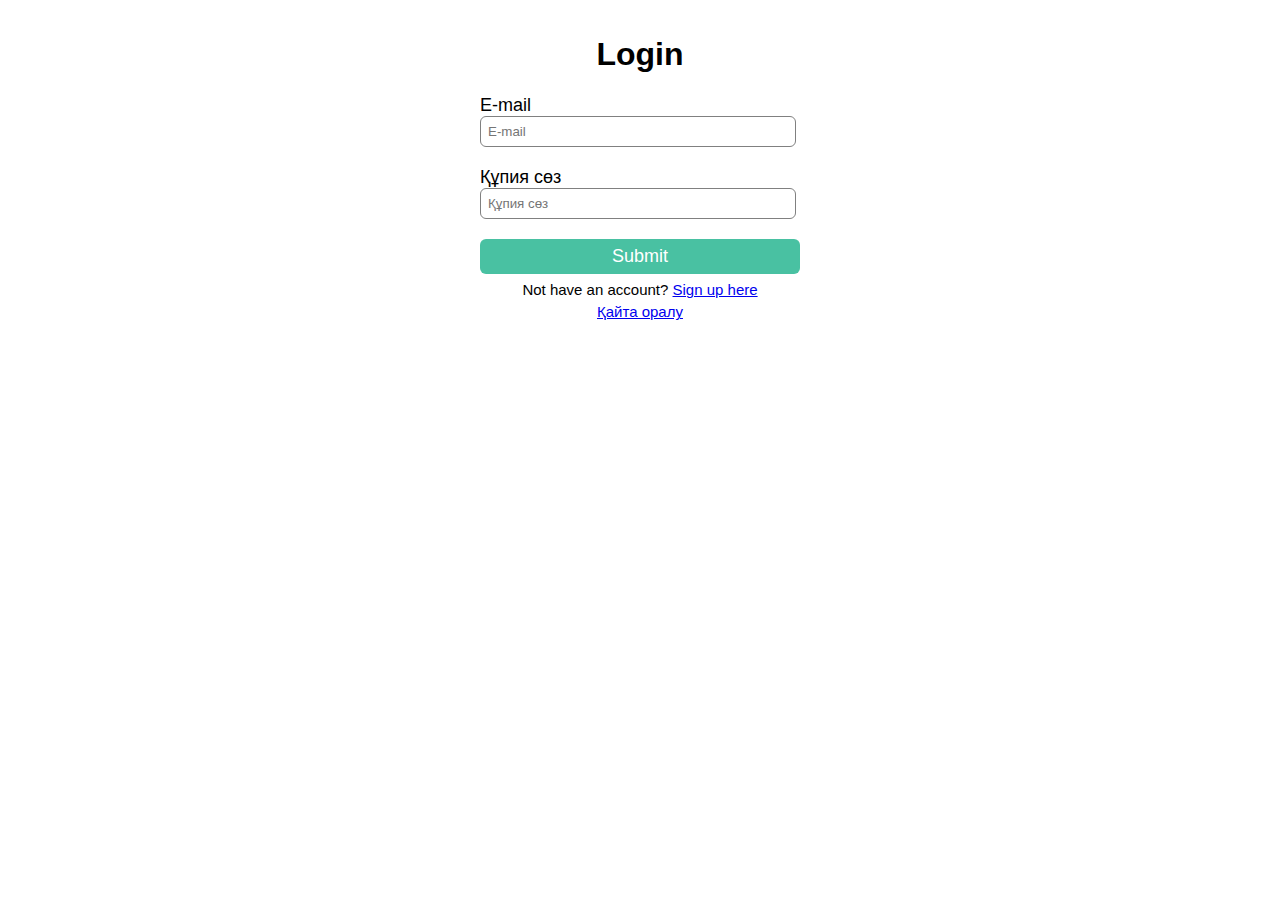
<file: login.html>
<!DOCTYPE html>
 <html>
 <head>
 	<meta charset="utf-8">
 	<meta name="viewport" content="width=device-width, initial-scale=1">
 	<link rel="stylesheet" href="style.css">
 	<title>Login</title>
 </head>
 <body>
    <div class="login-box">
     	<h1>Login</h1>
     	<form>
     		<label>E-mail</label>
			<input type="email" placeholder="E-mail">
			<label>Құпия сөз</label>
			<input type="password" placeholder="Құпия сөз">
			<input type="button" value="Submit">
		</form>
    </div>
    <p class="para-3">Not have an account? <a href="sign-up.html">Sign up here</a></p>
    <p class="para-3"><a href="Index.html">Қайта оралу</a></p>

 </body>
 </html>
</file>
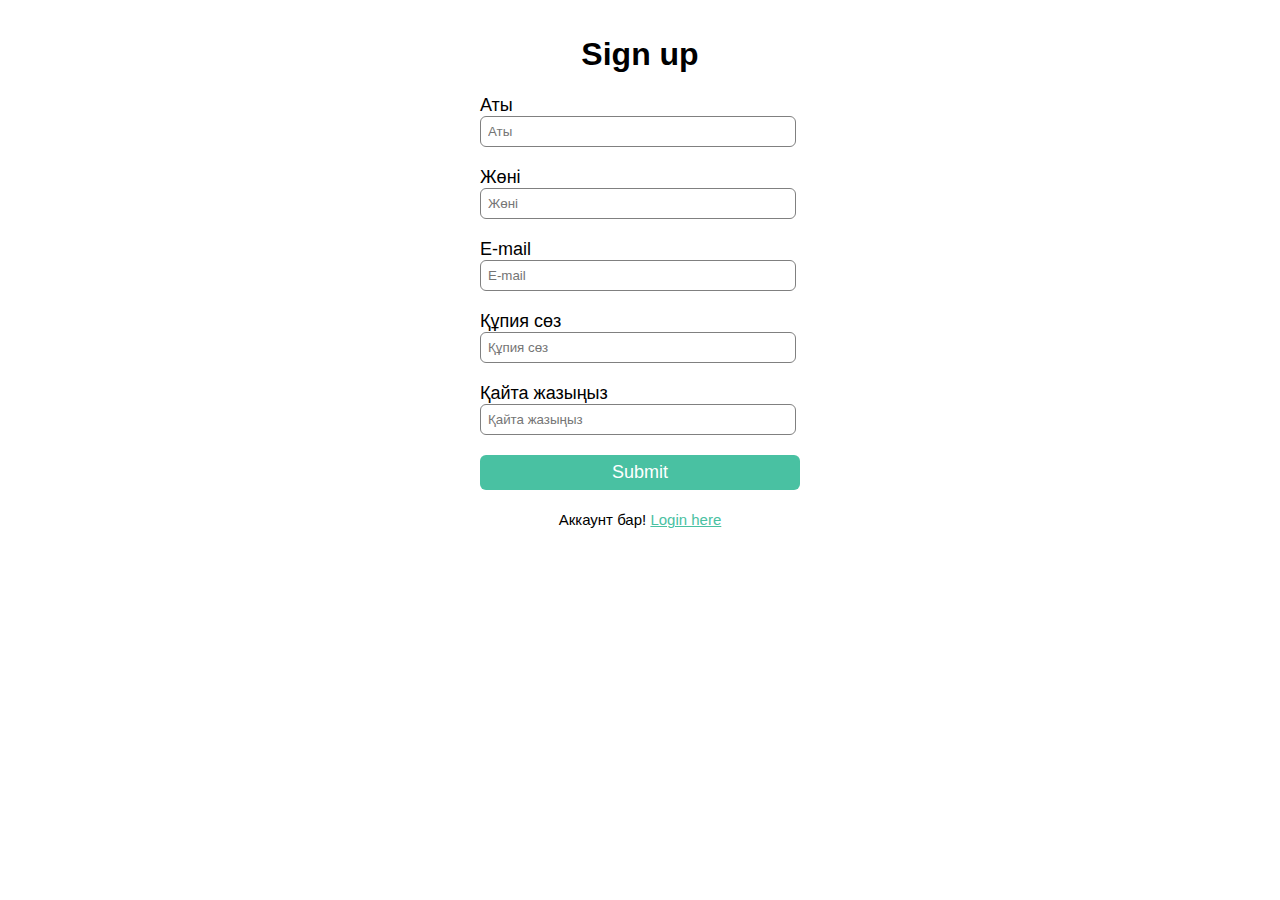
<file: sign-up.html>
<!DOCTYPE html>
<html>
<head>
	<meta charset="utf-8">
	<meta name="viewport" content="width=device-width, initial-scale=1">
	<link rel="stylesheet" href="style.css">
</head>
<body>
	<div class="signup-box">
		<h1>Sign up</h1>
		<form>
			<label>Аты</label>
			<input type="text" placeholder="Аты">
			<label>Жөні</label>
			<input type="text" placeholder="Жөні">
			<label>E-mail</label>
			<input type="email" placeholder="E-mail">
			<label>Құпия сөз</label>
			<input type="password" placeholder="Құпия сөз">
			<label>Қайта жазыңыз</label>
			<input type="password" placeholder="Қайта жазыңыз">
			<input type="button" value="Submit">
		</form>
	</div>
	<p class="para-2">Аккаунт бар! <a href="login.html">Login here</a></p>

</body>
</html>
</file>
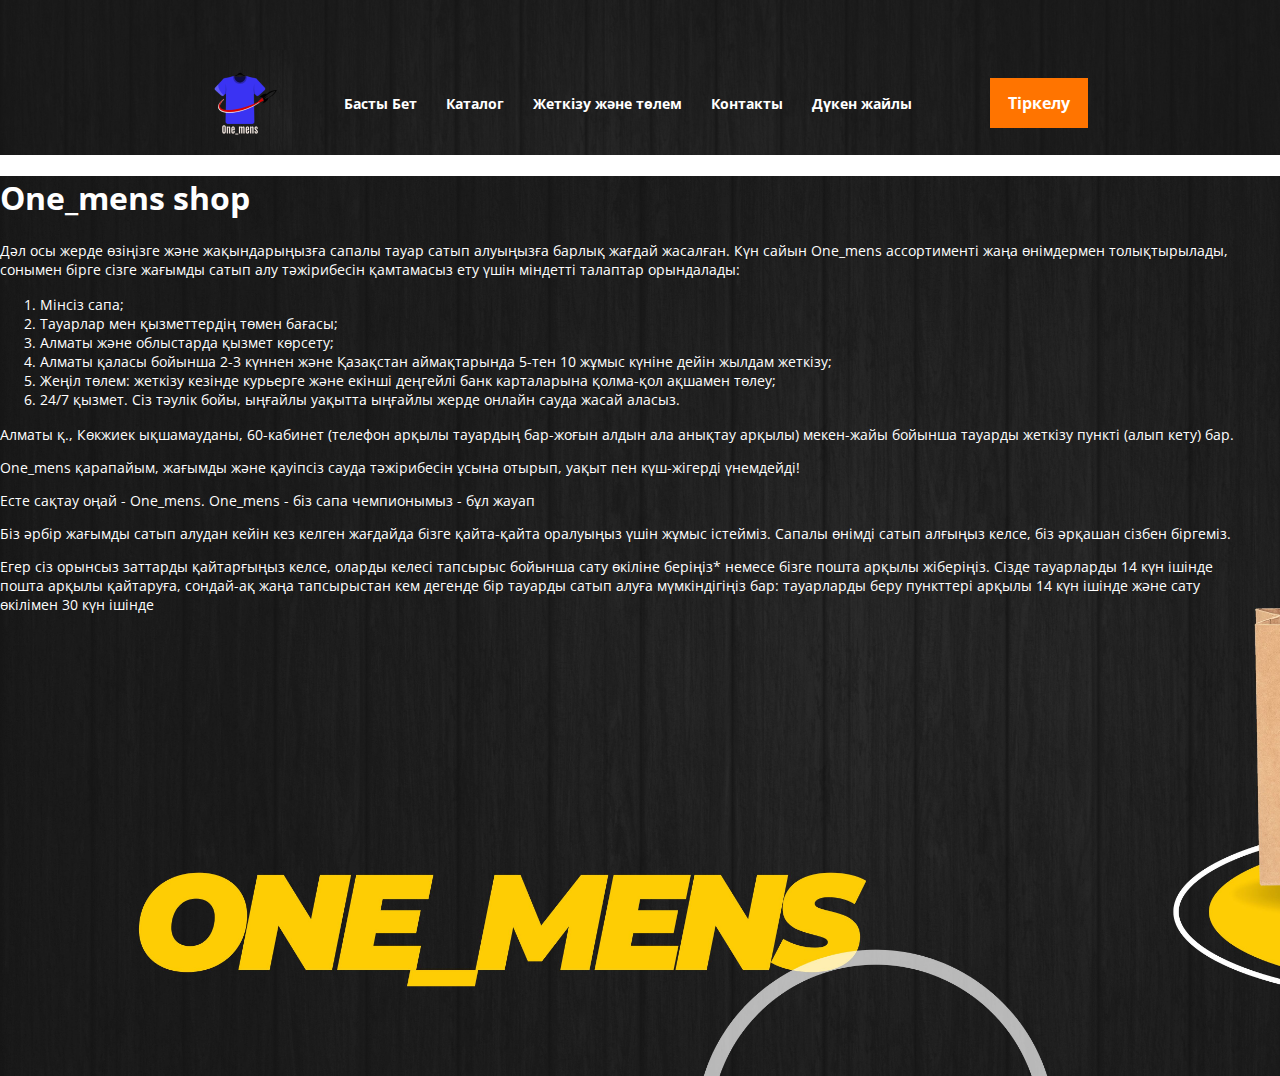
<file: Дүкен жайлы.html>
<!DOCTYPE html>
<html>
<head>
	<meta charset="utf-8">
	<meta name="viewport" content="width=device-width, initial-scale=1">
	<link rel="stylesheet" href="style1.css">
	<link rel="preconnect" href="https://fonts.googleapis.com">
    <link rel="preconnect" href="https://fonts.gstatic.com" crossorigin>
    <link href="https://fonts.googleapis.com/css2?family=Open+Sans:ital,wght@0,300..800;1,300..800&family=Tinos:ital,wght@0,400;0,700;1,400;1,700&display=swap" rel="stylesheet">
	<title>Дүкен</title>
</head>
<body>
    <header>
        <div class="header">
	       <div class="container">
		       <div class="header-line">
		       	<div class="header-logo">
		       		<img src="img/logotip.png" alt="">
		       	</div>

			<div class="nav">
				<a class="nav-item" href="Index.html">Басты Бет</a>
				<a class="nav-item" href="Каталог.html">Каталог</a>
				<a class="nav-item" href="Жеткізу.html">Жеткізу және төлем</a>
				<a class="nav-item" href="Контакты.html">Контакты</a>
				<a class="nav-item" href="Дүкен жайлы.html">Дүкен жайлы</a>
			</div>

			<div class="btn">
				<a class="button" href="login.html">Тіркелу</a>
	</header>
	<div class="body">
<h1>One_mens shop</h1>
  <p>Дәл осы жерде өзіңізге және жақындарыңызға сапалы тауар сатып алуыңызға барлық жағдай жасалған. Күн сайын One_mens ассортименті жаңа өнімдермен толықтырылады, сонымен бірге сізге жағымды сатып алу тәжірибесін қамтамасыз ету үшін міндетті талаптар орындалады:</p>
  <ol>
    <li>Мінсіз сапа;</li>
    <li>Тауарлар мен қызметтердің төмен бағасы;</li>
    <li>Алматы және облыстарда қызмет көрсету;</li>
    <li>Алматы қаласы бойынша 2-3 күннен және Қазақстан аймақтарында 5-тен 10 жұмыс күніне дейін жылдам жеткізу;</li>
    <li>Жеңіл төлем: жеткізу кезінде курьерге және екінші деңгейлі банк карталарына қолма-қол ақшамен төлеу;</li>
    <li>24/7 қызмет. Сіз тәулік бойы, ыңғайлы уақытта ыңғайлы жерде онлайн сауда жасай аласыз.</li>
  </ol>
  <p>Алматы қ., Көкжиек ықшамауданы, 60-кабинет (телефон арқылы тауардың бар-жоғын алдын ала анықтау арқылы) мекен-жайы бойынша тауарды жеткізу пункті (алып кету) бар.</p>
  <p>One_mens қарапайым, жағымды және қауіпсіз сауда тәжірибесін ұсына отырып, уақыт пен күш-жігерді үнемдейді!</p>
  <p>Есте сақтау оңай - One_mens. One_mens - біз сапа чемпионымыз - бұл жауап</p>
  <p>Біз әрбір жағымды сатып алудан кейін кез келген жағдайда бізге қайта-қайта оралуыңыз үшін жұмыс істейміз. Сапалы өнімді сатып алғыңыз келсе, біз әрқашан сізбен біргеміз.</p>
  <p>Егер сіз орынсыз заттарды қайтарғыңыз келсе, оларды келесі тапсырыс бойынша сату өкіліне беріңіз* немесе бізге пошта арқылы жіберіңіз. Сізде тауарларды 14 күн ішінде пошта арқылы қайтаруға, сондай-ақ жаңа тапсырыстан кем дегенде бір тауарды сатып алуға мүмкіндігіңіз бар: тауарларды беру пункттері арқылы 14 күн ішінде және сату өкілімен 30 күн ішінде</p>
</body>
</html>
</file>
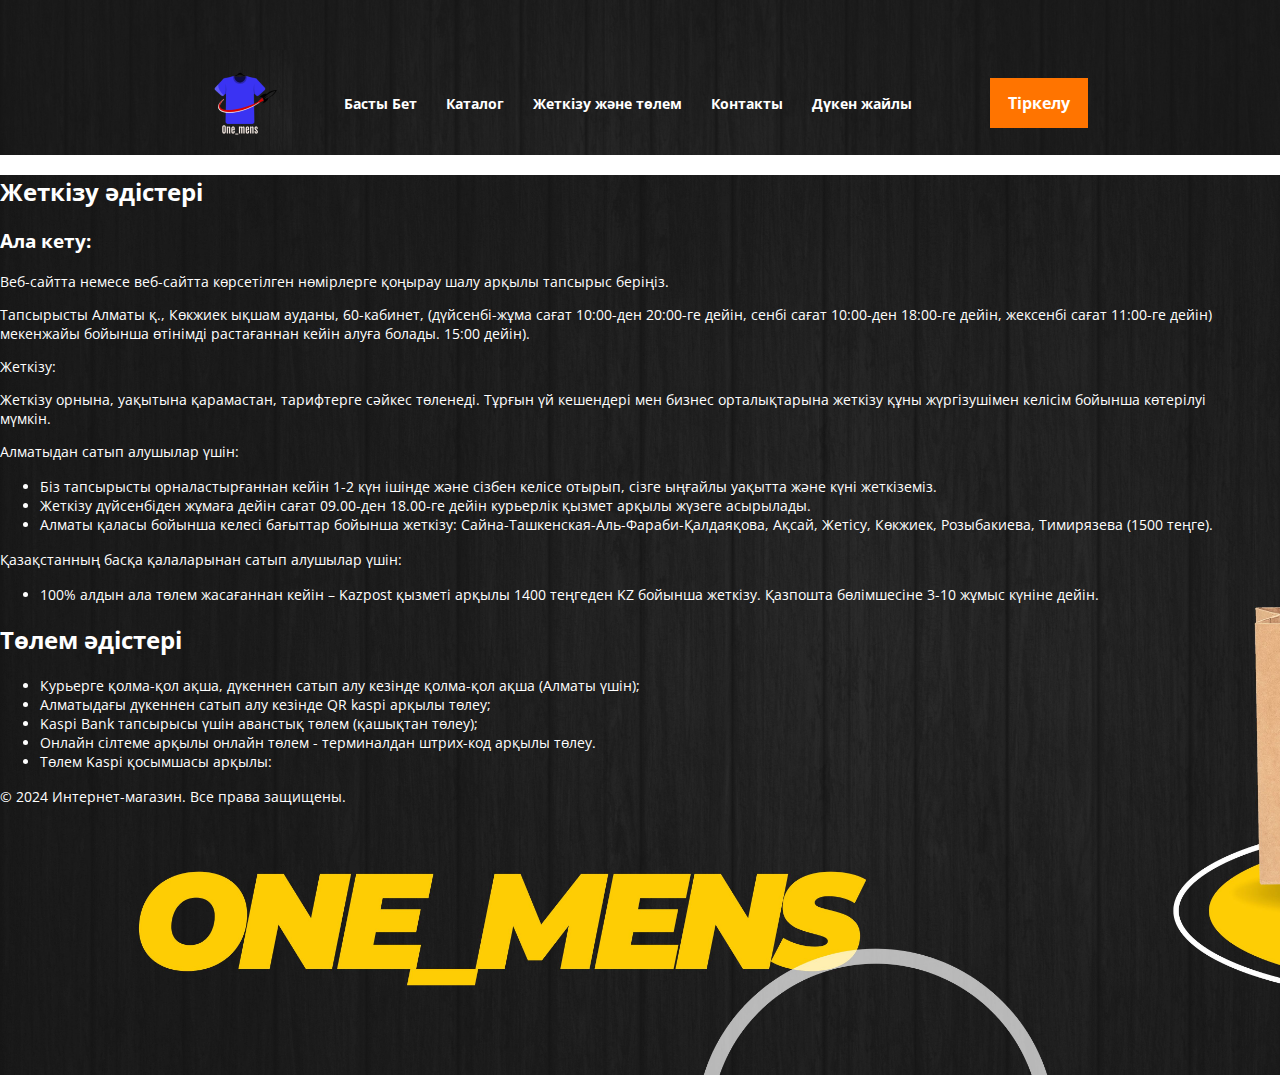
<file: Жеткізу.html>
<!DOCTYPE html>
<html>
<head>
	<meta charset="utf-8">
	<meta name="viewport" content="width=device-width, initial-scale=1">
	<link rel="stylesheet" href="style1.css">
	<link rel="preconnect" href="https://fonts.googleapis.com">
    <link rel="preconnect" href="https://fonts.gstatic.com" crossorigin>
    <link href="https://fonts.googleapis.com/css2?family=Open+Sans:ital,wght@0,300..800;1,300..800&family=Tinos:ital,wght@0,400;0,700;1,400;1,700&display=swap" rel="stylesheet">
	<title>Дүкен</title>
</head>
<body>
    <header>
        <div class="header">
	       <div class="container">
		       <div class="header-line">
		       	<div class="header-logo">
		       		<img src="img/logotip.png" alt="">
			    </div>

			<div class="nav">
				<a class="nav-item" href="Index.html">Басты Бет</a>
				<a class="nav-item" href="Каталог.html">Каталог</a>
				<a class="nav-item" href="Жеткізу.html">Жеткізу және төлем</a>
				<a class="nav-item" href="Контакты.html">Контакты</a>
				<a class="nav-item" href="Дүкен жайлы.html">Дүкен жайлы</a>
			</div>

			<div class="btn">
				<a class="button" href="login.html">Тіркелу</a>
	</header>
	<div class="body">
<h2>Жеткізу әдістері</h2>
<h3>Ала кету:</h3>
<p>Веб-сайтта немесе веб-сайтта көрсетілген нөмірлерге қоңырау шалу арқылы тапсырыс беріңіз.</p>
<p>Тапсырысты Алматы қ., Көкжиек ықшам ауданы, 60-кабинет, (дүйсенбі-жұма сағат 10:00-ден 20:00-ге дейін, сенбі сағат 10:00-ден 18:00-ге дейін, жексенбі сағат 11:00-ге дейін) мекенжайы бойынша өтінімді растағаннан кейін алуға болады. 15:00 дейін).</p>
<p>Жеткізу:</p>
<p>Жеткізу орнына, уақытына қарамастан, тарифтерге сәйкес төленеді. Тұрғын үй кешендері мен бизнес орталықтарына жеткізу құны жүргізушімен келісім бойынша көтерілуі мүмкін.</p>
<p>Алматыдан сатып алушылар үшін:</p>
<ul>
<li>Біз тапсырысты орналастырғаннан кейін 1-2 күн ішінде және сізбен келісе отырып, сізге ыңғайлы уақытта және күні жеткіземіз.</li>
<li>Жеткізу дүйсенбіден жұмаға дейін сағат 09.00-ден 18.00-ге дейін курьерлік қызмет арқылы жүзеге асырылады.</li>
<li>Алматы қаласы бойынша келесі бағыттар бойынша жеткізу: Сайна-Ташкенская-Аль-Фараби-Қалдаяқова, Ақсай, Жетісу, Көкжиек, Розыбакиева, Тимирязева (1500 теңге).</li>
</ul>
<p>Қазақстанның басқа қалаларынан сатып алушылар үшін:</p>
<ul>
<li>100% алдын ала төлем жасағаннан кейін – Kazpost қызметі арқылы 1400 теңгеден KZ бойынша жеткізу. Қазпошта бөлімшесіне 3-10 жұмыс күніне дейін.</li>
</ul>

<h2>Төлем әдістері</h2>
<ul>
<li>Курьерге қолма-қол ақша, дүкеннен сатып алу кезінде қолма-қол ақша (Алматы үшін);</li>
<li>Алматыдағы дүкеннен сатып алу кезінде QR kaspi арқылы төлеу;</li>
<li>Kaspi Bank тапсырысы үшін аванстық төлем (қашықтан төлеу);</li>
<li>Онлайн сілтеме арқылы онлайн төлем - терминалдан штрих-код арқылы төлеу.</li>
<li>Төлем Kaspi қосымшасы арқылы:</li>
</ul>



  <footer>
        <p>&copy; 2024 Интернет-магазин. Все права защищены.</p>
    </footer>
</body>
</html>
</file>
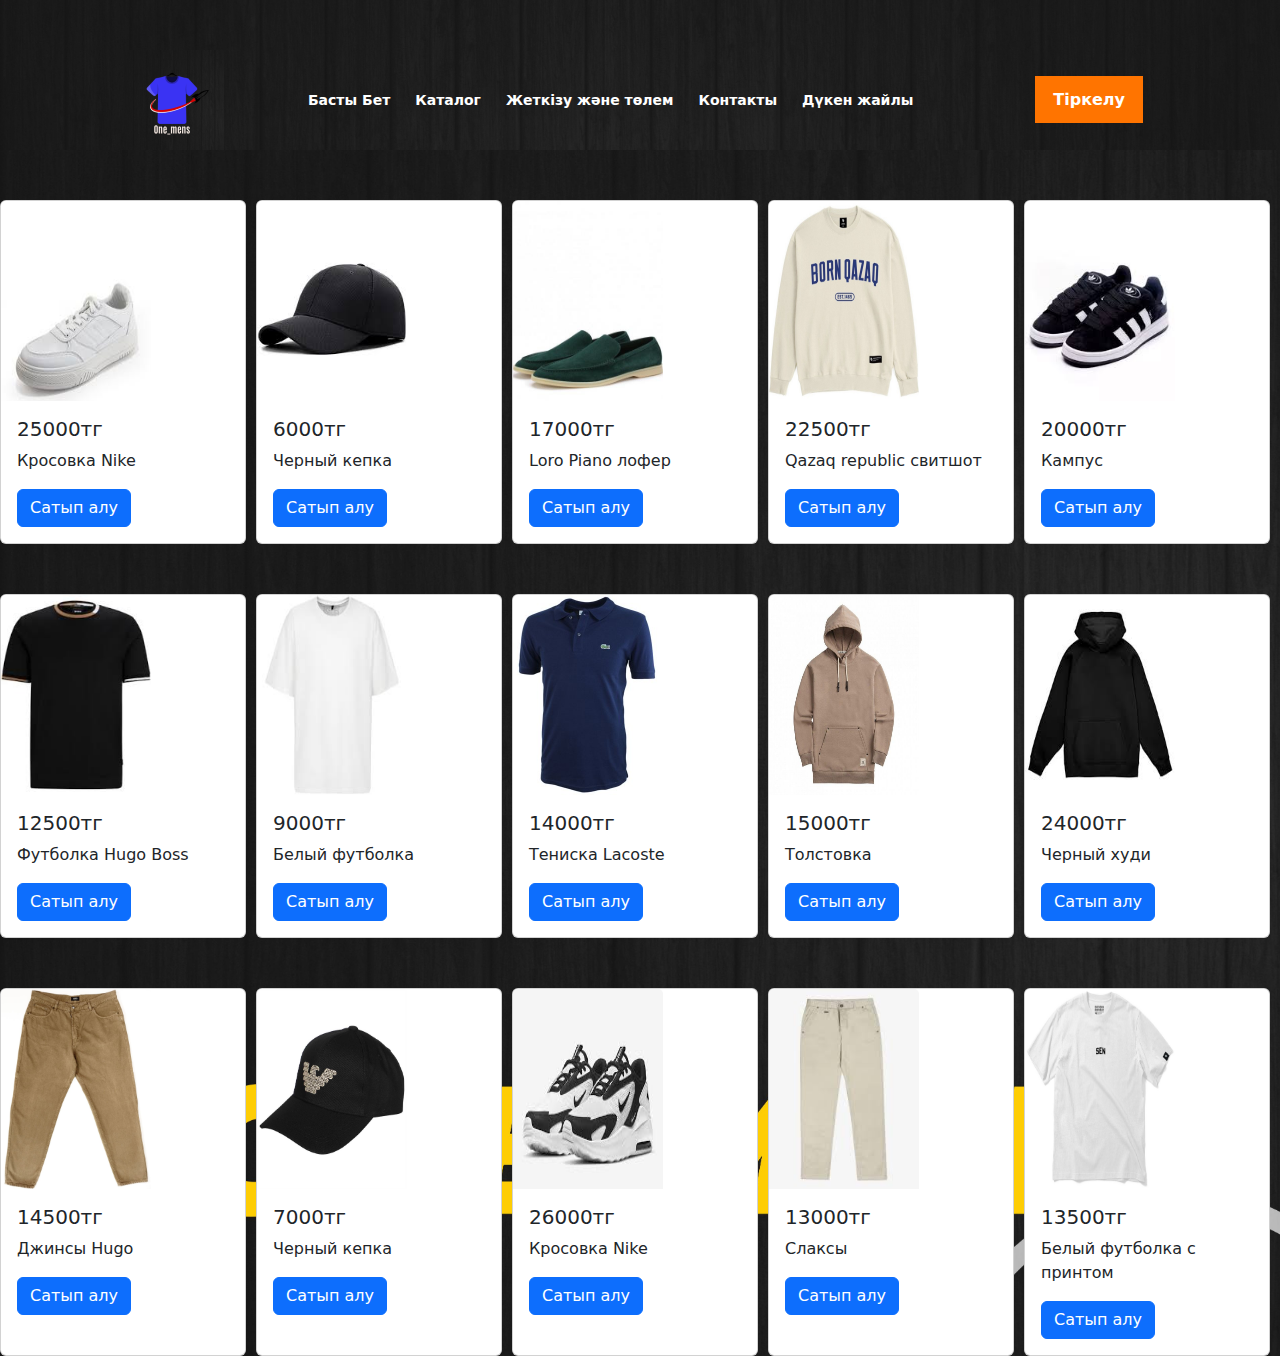
<file: Каталог.html>
<!DOCTYPE html>
<html>
<head>
	<meta charset="utf-8">
	<meta name="viewport" content="width=device-width, initial-scale=1">
	<link rel="stylesheet" href="style1.css">
	<link href="https://cdn.jsdelivr.net/npm/bootstrap@5.3.3/dist/css/bootstrap.min.css" rel="stylesheet" integrity="sha384-QWTKZyjpPEjISv5WaRU9OFeRpok6YctnYmDr5pNlyT2bRjXh0JMhjY6hW+ALEwIH" crossorigin="anonymous">
	<link rel="preconnect" href="https://fonts.googleapis.com">
    <link rel="preconnect" href="https://fonts.gstatic.com" crossorigin>
    <link href="https://fonts.googleapis.com/css2?family=Open+Sans:ital,wght@0,300..800;1,300..800&family=Tinos:ital,wght@0,400;0,700;1,400;1,700&display=swap" rel="stylesheet">
	<title>Дүкен</title>
</head>
<body>
	<header>
        <div class="header">
	       <div class="container">
		       <div class="header-line">
		       	<div class="header-logo">
		       		<img src="img/logotip.png" alt="">
		       	</div>
			<div class="nav">
				<a class="nav-item" href="Index.html">Басты Бет</a>
				<a class="nav-item" href="Каталог.html">Каталог</a>
				<a class="nav-item" href="Жеткізу.html">Жеткізу және төлем</a>
				<a class="nav-item" href="Контакты.html">Контакты</a>
				<a class="nav-item" href="Дүкен жайлы.html">Дүкен жайлы</a>
			</div>

			<div class="btn">
				<a class="button" href="login.html">Тіркелу</a>
	</header>
	<div class="header">
	<div class="block">
    <div class="card" >
      <img src="img/кросы белый.jpg" class="card-img-top" alt="...">
      <div class="card-body">
        <h5 class="card-title">25000тг</h5>
        <p class="card-text">Кросовка Nike</p>
        <a href="https://wa.me/77064261306" class="btn btn-primary">Сатып алу</a>
      </div>
    </div>
    <div class="card" >
      <img src="img/кепка.jpg" class="card-img-top" alt="...">
      <div class="card-body">
        <h5 class="card-title">6000тг</h5>
        <p class="card-text">Черный кепка</p>
        <a href="https://wa.me/77064261306" class="btn btn-primary">Сатып алу</a>
      </div>
    </div>
    <div class="card" >
      <img src="img/лоро пиано.jpg" class="card-img-top" alt="...">
      <div class="card-body">
        <h5 class="card-title">17000тг</h5>
        <p class="card-text">Loro Piano лофер </p>
        <a href="https://wa.me/77064261306" class="btn btn-primary">Сатып алу</a>
      </div>
    </div>
    <div class="card" >
      <img src="img/свитшот.jpg" class="card-img-top" alt="...">
      <div class="card-body">
        <h5 class="card-title">22500тг</h5>
        <p class="card-text">Qazaq republic свитшот </p>
        <a href="https://wa.me/77064261306" class="btn btn-primary">Сатып алу</a>
      </div>
    </div>
    <div class="card" >
      <img src="img/кампус.jpg" class="card-img-top" alt="...">
      <div class="card-body">
        <h5 class="card-title">20000тг</h5>
        <p class="card-text">Кампус </p>
        <a href="https://wa.me/77064261306" class="btn btn-primary">Сатып алу</a>
      </div>
    </div>
  </div>
    <div class="block">
    <div class="card" >
      <img src="img/hugo boss.jpg" class="card-img-top" alt="...">
      <div class="card-body">
        <h5 class="card-title">12500тг</h5>
        <p class="card-text">Футболка Hugo Boss</p>
        <a href="https://wa.me/77064261306" class="btn btn-primary">Сатып алу</a>
      </div>
    </div>
    <div class="card" >
      <img src="img/футболка.jpg" class="card-img-top" alt="...">
      <div class="card-body">
        <h5 class="card-title">9000тг</h5>
        <p class="card-text">Белый футболка </p>
        <a href="https://wa.me/77064261306" class="btn btn-primary">Сатып алу</a>
      </div>
    </div>
    <div class="card" >
      <img src="img/тениска.jpg" class="card-img-top" alt="...">
      <div class="card-body">
        <h5 class="card-title">14000тг</h5>
        <p class="card-text">Тениска Lacoste</p>
        <a href="https://wa.me/77064261306" class="btn btn-primary">Сатып алу</a>
      </div>
    </div>
    <div class="card" >
      <img src="img/худи.jpg" class="card-img-top" alt="...">
      <div class="card-body">
        <h5 class="card-title">15000тг</h5>
        <p class="card-text">Толстовка</p>
        <a href="https://wa.me/77064261306" class="btn btn-primary">Сатып алу</a>
      </div>
    </div>
    <div class="card" >
      <img src="img/худи2.jpg" class="card-img-top" alt="...">
      <div class="card-body">
        <h5 class="card-title">24000тг</h5>
        <p class="card-text">Черный худи</p>
        <a href="https://wa.me/77064261306" class="btn btn-primary">Сатып алу</a>
      </div>
    </div>
  </div>  
    <div class="block">
    <div class="card" >
      <img src="img/джинсы хуго.jpg" class="card-img-top" alt="...">
      <div class="card-body">
        <h5 class="card-title">14500тг</h5>
        <p class="card-text">Джинсы Hugo</p>
        <a href="https://wa.me/77064261306" class="btn btn-primary">Сатып алу</a>
      </div>
    </div>
    <div class="card" >
      <img src="img/кепка черный.jpg" class="card-img-top" alt="...">
      <div class="card-body">
        <h5 class="card-title">7000тг</h5>
        <p class="card-text">Черный кепка</p>
        <a href="https://wa.me/77064261306" class="btn btn-primary">Сатып алу</a>
      </div>
    </div>
    <div class="card" >
      <img src="img/наик.jpg" class="card-img-top" alt="...">
      <div class="card-body">
        <h5 class="card-title">26000тг</h5>
        <p class="card-text">Кросовка Nike</p>
        <a href="https://wa.me/77064261306" class="btn btn-primary">Сатып алу</a>
      </div>
    </div>
    <div class="card" >
      <img src="img/слаксы.jpg" class="card-img-top" alt="...">
      <div class="card-body">
        <h5 class="card-title">13000тг</h5>
        <p class="card-text">Слаксы</p>
        <a href="https://wa.me/77064261306" class="btn btn-primary">Сатып алу</a>
      </div>
    </div>
    <div class="card" >
      <img src="img/qazaq.jpg" class="card-img-top" alt="...">
      <div class="card-body">
        <h5 class="card-title">13500тг</h5>
        <p class="card-text">Белый футболка с принтом</p>
        <a href="https://wa.me/77064261306" class="btn btn-primary">Сатып алу</a>
      </div>
    </div>
  </div>
</body>
</html>
</file>
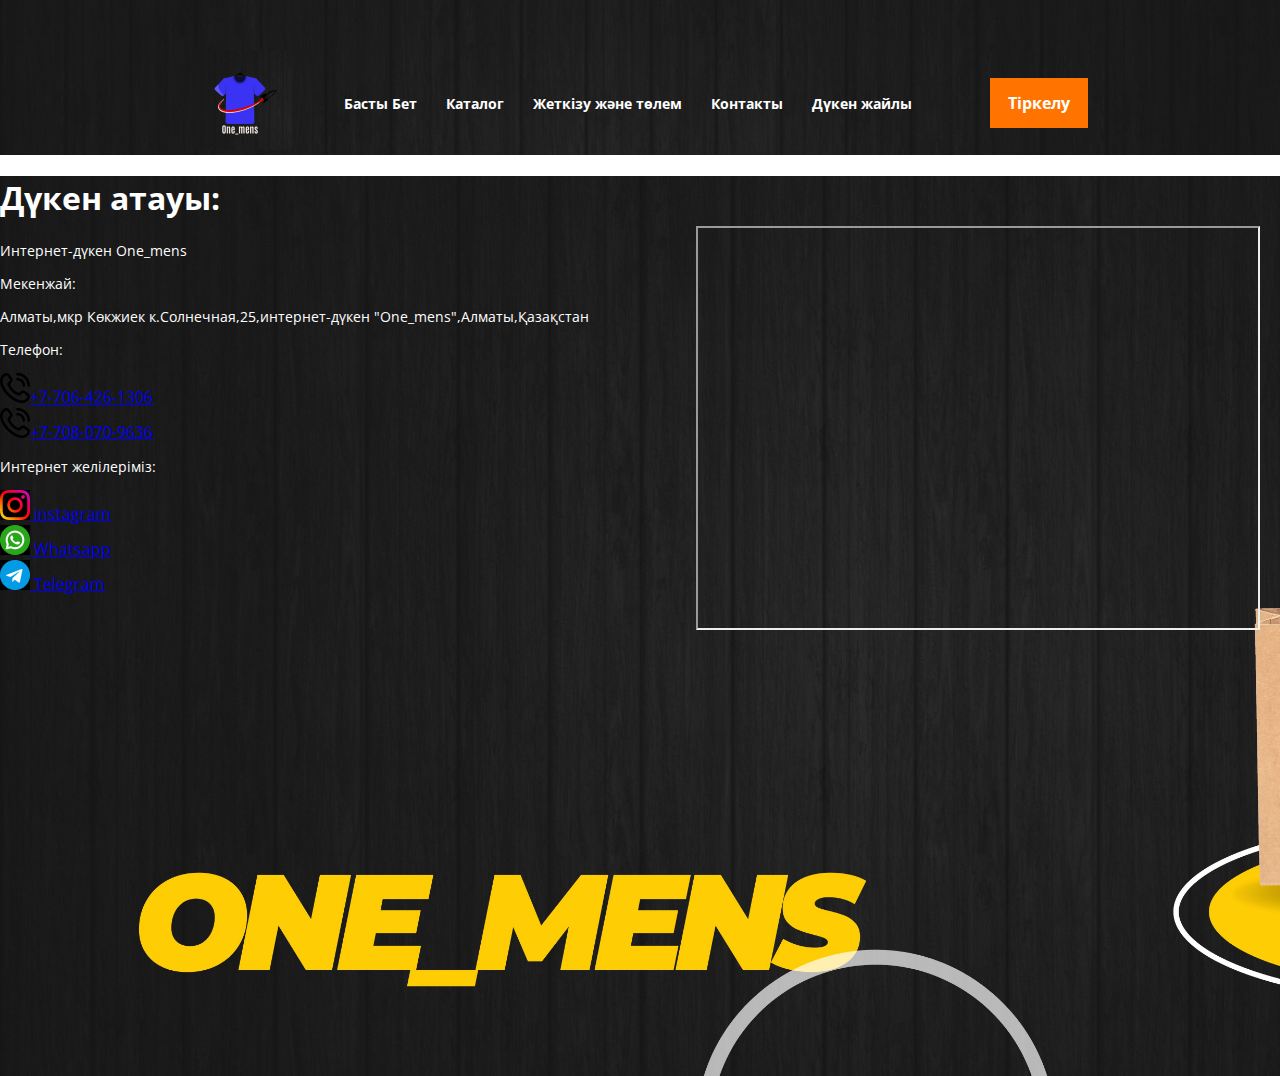
<file: Контакты.html>
<!DOCTYPE html>
<html>
<head>
 <meta charset="utf-8">
 <meta name="viewport" content="width=device-width, initial-scale=1">
 <link rel="stylesheet" href="style1.css">
 <link rel="preconnect" href="https://fonts.googleapis.com">
    <link rel="preconnect" href="https://fonts.gstatic.com" crossorigin>
    <link href="https://fonts.googleapis.com/css2?family=Open+Sans:ital,wght@0,300..800;1,300..800&family=Tinos:ital,wght@0,400;0,700;1,400;1,700&display=swap" rel="stylesheet">
 <title>Дүкен</title>
 <style>
    .map-container {
        margin-top: 50px;
        margin-right: 20px;
        float: right;
        margin-left: 20px; /* Добавляем отступ слева для разделения карты и текста */
    }
 </style>
</head>
<body>
    <header>
        <div class="header">
            <div class="container">
                <div class="header-line">
                    <div class="header-logo">
                        <img src="img/logotip.png" alt="">
                    </div>
                    <div class="nav">
                        <a class="nav-item" href="Index.html">Басты Бет</a>
                        <a class="nav-item" href="Каталог.html">Каталог</a>
                        <a class="nav-item" href="Жеткізу.html">Жеткізу және төлем</a>
                        <a class="nav-item" href="Контакты.html">Контакты</a>
                        <a class="nav-item" href="Дүкен жайлы.html">Дүкен жайлы</a>
                    </div>
                    <div class="btn">
                        <a class="button" href="login.html">Тіркелу</a>
                    </div>
                </div>
            </div>
        </div>
    </header>

    <div class="body">
        <div class="map-container">
            <div style="position:relative;overflow:hidden;">
                <iframe src="https://yandex.kz/map-widget/v1/?ll=76.949274%2C43.356711&mode=whatshere&whatshere%5Bpoint%5D=76.920932%2C43.356246&whatshere%5Bzoom%5D=17&z=13.39" width="560" height="400" frameborder="1" allowfullscreen="true" style="position:relative;"></iframe>
            </div>
        </div>
            <h1>Дүкен атауы:</h1>
            <p>Интернет-дүкен One_mens</p>
            <p>Мекенжай:</p>
            <p>Алматы,мкр Көкжиек к.Солнечная,25,интернет-дүкен "One_mens",Алматы,Қазақстан</p>
            <p>Телефон:</p>
            <div class="phone">
                <div class="phone-img">
                    <div class="number"><img src="img/phone call.png"><a href="87064261306">+7-706-426-1306</a></div>
                    <div class="number"><img src="img/phone call.png"><a href="87080709636">+7-708-070-9636</a></div>
                </div>
            </div>
            <p>Интернет желілеріміз:</p>
            <div class="inter">
                <img src="img/insta.png"><a class="phone-text" href="https://www.instagram.com/_makeeee__?igsh=YXl0dmdmZGYzc3Z1">   instagram</a>
                <div class="number"><img src="img/whatsap.png"><a  class="phone-text" href="https://wa.me/77064261306">  Whatsapp</a></div>
                <div class="number"><img src="img/telegram.png"><a  class="phone-text" href="https://t.me/One_mens_bot">   Telegram</a></div>
            </div>
        </div>
    </div>
</body>
</html>
</file>
<file: style.css>
body {
	margin: 0;
	font-family: 'Open Sans', sans-serif;
}

.container {
	margin: 0px 166px;
}

.header {
	background-image: url(img/baner.jpg);
	height: 100vh;
	background-repeat: no-repeat;
	background-size: cover;
}

.header-line {
	padding-top: 50px;
	display: flex;
	align-items: center;
	justify-content: space-around;
}

.nav-item {
	color: #fff;
	text-decoration: none;
	font-weight: 700;
	font-size: 14px;
	margin-right: 25px;
	transition: color 0.3s linear;
}

.nav-item:hover {
	color: #d81d1d;
}

.button {
	background-color: #FF7400;
	color: #fff;
	text-decoration: none;
	padding: 14px 18px;
	font-weight: 700;
	transition: color 0.3s linear;
}

.button:hover {
	background-color: #d81d1d ;
}

.header-down {
	position: relative;
}

.header-title {
	color: #D67E35;
	font-family: "Tinos", serif ;
	font-size: 50px;
	font-weight: 400;

	text-align: center;
	position: absolute;
	left: 0;

	margin-top: 130px;
	margin-bottom: 12px;
	transition: color 0.3s linear;
}

.header-title:hover{
	color: #d81d1d;
}

.header-suptitle {
	color: #fff;
	font-size: 18px;
	font-family: "Open Sans", sans-serif;
	transition: color 0.3s linear;
}
 
 .header-suptitle:hover{
 	color: #d81d1d;
 }


.header-suptitle:after {
	position: absolute;
	content: '';
	height: 2px;
	width: 61px;
	background-color: #fff;
	top: 127px;
	left: 33px;

}

.header-suptitle:before {
	position: absolute;
	content: '';
	height: 2px;
	width: 61px;
	background-color: #fff;
	top: 127px;
	left: 230px;
}

.signup-box {
	width: 360px;
	height: 620px;
	margin: auto;
	background-color: white;
	border-radius: 3px;
}

.login-box{
	width: 360px;
	height: 270px;
	margin: auto;
	border-radius: 3px;
	background-color: white;
}

h1{
	text-align: center;
	padding-top: 15px;
}

h4{
	text-align: center;
}

form{
	width: 300px;
	margin-left: 20px;
}

form label{
	display: flex;
	margin-top: 20px;
	font-size: 18px;
}

form input{
	width: 100%;
	padding: 7px;
	border: none;
	border: 1px solid gray;
	border-radius: 6px;
	outline: none;
}

input[type='button']{
	width: 320px;
	height: 35px;
	margin-top: 20px;
	border: none;
	background-color: #49c1a2;
	color: white;
	font-size: 18px;
}

p{
	text-align: center;
	padding-top: 20px;
	font-size: 15px;
}

.para-2{
	text-align: center;
	color: black;
	font-size: 15px;
	margin-top: -150px;
}

.para-3{
	text-align: center;
	color: black;
	font-size: 15px;
	margin-top: -30px;
}

.para-2 a{
	color: #49c1a2;
}
</file>
<file: style1.css>
body {
	margin: 0;
	font-family: 'Open Sans', sans-serif;
}

.body {
	background-image: url(img/baner.jpg);
	height: 100vh;
	background-repeat: no-repeat;
	background-size: cover;
}
.container {
	margin: 0px 166px;
}

.header {
	background-image: url(img/baner.jpg);
	height: auto;
	background-repeat: no-repeat;
	background-size: cover;
}

.header-line {
	padding-top: 50px;
	display: flex;
	align-items: center;
	justify-content: space-around;
}

.nav-item {
	color: #fff;
	text-decoration: none;
	font-weight: 700;
	font-size: 14px;
	margin-right: 25px;
	transition: color 0.3s linear;
}

.nav-item:hover {
	color: #d81d1d;
}

.button {
	background-color: #FF7400;
	color: #fff;
	text-decoration: none;
	padding: 14px 18px;
	font-weight: 700;
	transition: color 0.2s linear;
}

.button:hover {
	background-color: #d81d1d;
}

.body p {
	color: #fff;
	text-decoration: none;;
	font-size: 14px;
	margin-right: 25px;
}

.body li {
	color: #fff;
	text-decoration: none;
	font-size: 14px;
	margin-right: 25px;
}

.body h1 {
	color: #fff;
	text-decoration: none;
}

.body h2 {
	color: #fff;
	text-decoration: none;
}

.body h3 {
	color: #fff;
	text-decoration: none;
}

.card img{
    width: 150px;
    height: 200px;
}

.block {
    display: flex;
    justify-content: space-between; 
}

.card {
    flex: 1;
    max-width: 100%;
    margin-top: 50px;
    margin-right: 10px;

.phone-img {
	display: flex;
	color: white;
}

.number {
	display: flex;
	color: white;
}
</file>
